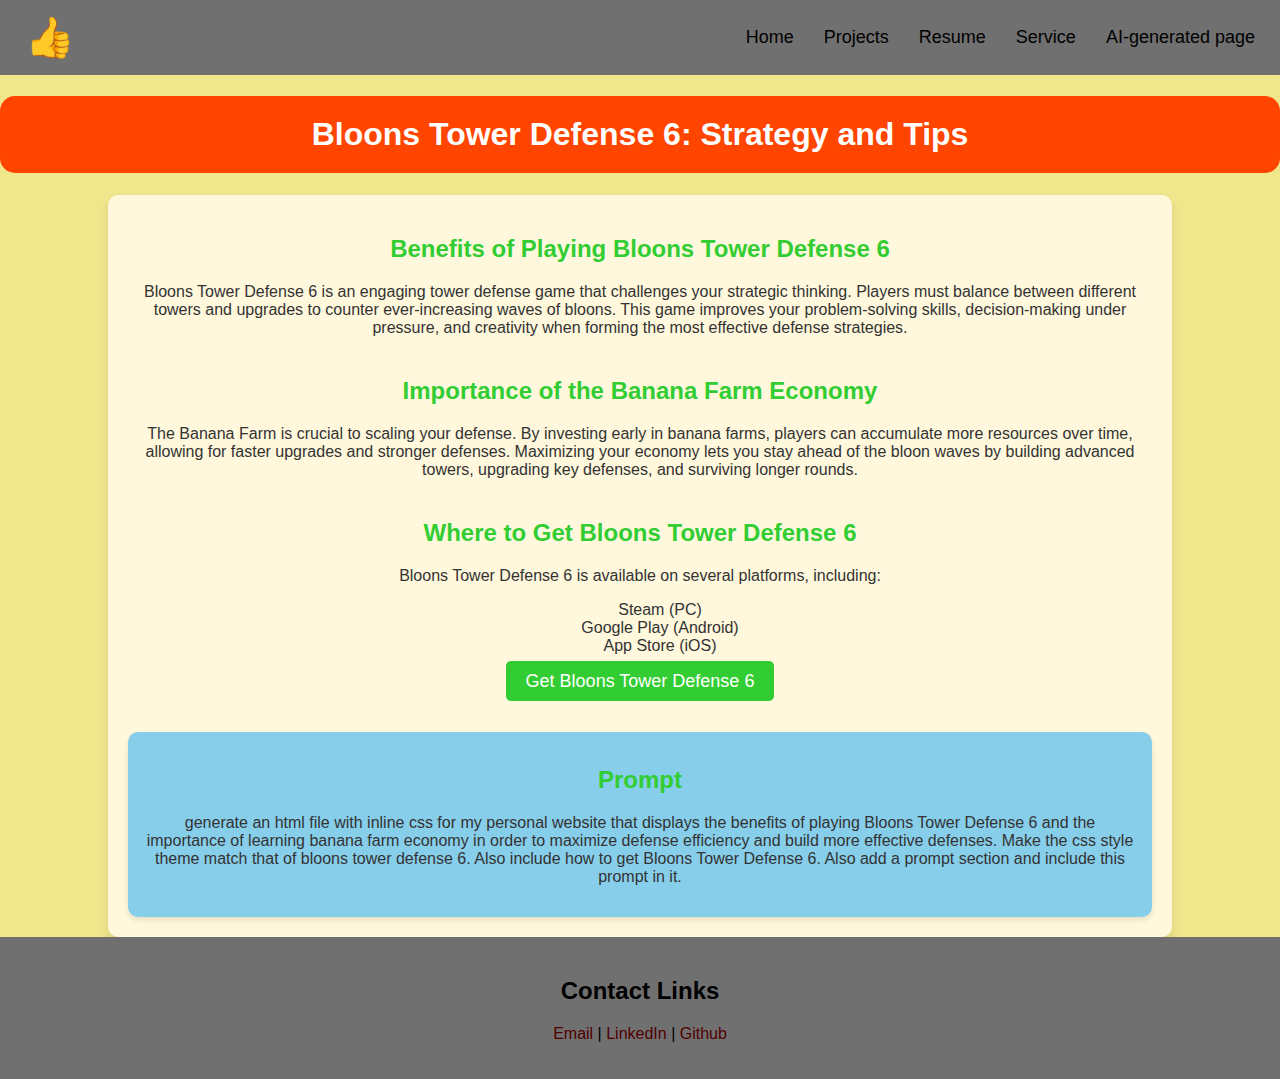
<file: ai.html>
<!DOCTYPE html>
<html lang="en">
<head>
    <meta charset="UTF-8">
    <meta name="viewport" content="width=device-width, initial-scale=1.0">
    <title>Bloons Tower Defense 6 Strategy Guide</title>
    <link rel="stylesheet" href="theme1.css">
    <style>
        body {
            font-family: 'Arial', sans-serif;
            background-color: #f0e68c;
            color: #333;
            margin: 0;
            padding: 0;
            text-align: center;
        }

        h1 {
            background-color: #ff4500;
            color: white;
            padding: 20px;
            border-radius: 15px;
        }

        h2 {
            color: #32cd32;
        }

        .container {
            width: 80%;
            margin: 0 auto;
            padding: 20px;
            background-color: #fff8dc;
            border-radius: 10px;
            box-shadow: 0 4px 8px rgba(0, 0, 0, 0.1);
        }

        .section {
            margin-bottom: 40px;
        }

        .btn {
            background-color: #32cd32;
            color: white;
            padding: 10px 20px;
            border: none;
            border-radius: 5px;
            cursor: pointer;
            font-size: 18px;
            text-decoration: none;
        }

        .btn:hover {
            background-color: #228b22;
        }

        .prompt {
            background-color: #87ceeb;
            color: #333;
            padding: 15px;
            border-radius: 10px;
            margin-top: 30px;
            box-shadow: 0 3px 6px rgba(0, 0, 0, 0.1);
        }
    </style>
</head>
<body>

    <!-- add header for navigating site-->
    <div class="header">
        <a class="logo">&#128077</a>
        <div class="header-right">
          <a href="./index.html">Home</a>
          <a href="./projects.html">Projects</a>
          <a class="active" href="./resume.html">Resume</a>
          <a href="./service.html">Service</a>
          <a href="./ai.html">AI-generated page</a>
        </div>
    </div>

    <h1>Bloons Tower Defense 6: Strategy and Tips</h1>
    
    <div class="container">
        <div class="section">
            <h2>Benefits of Playing Bloons Tower Defense 6</h2>
            <p>
                Bloons Tower Defense 6 is an engaging tower defense game that challenges your strategic thinking. 
                Players must balance between different towers and upgrades to counter ever-increasing waves of bloons. 
                This game improves your problem-solving skills, decision-making under pressure, and creativity when forming the most effective defense strategies.
            </p>
        </div>

        <div class="section">
            <h2>Importance of the Banana Farm Economy</h2>
            <p>
                The Banana Farm is crucial to scaling your defense. By investing early in banana farms, players can accumulate more resources over time, 
                allowing for faster upgrades and stronger defenses. Maximizing your economy lets you stay ahead of the bloon waves by building advanced towers, 
                upgrading key defenses, and surviving longer rounds.
            </p>
        </div>

        <div class="section">
            <h2>Where to Get Bloons Tower Defense 6</h2>
            <p>
                Bloons Tower Defense 6 is available on several platforms, including:
            </p>
            <ul style="list-style-type: none;">
                <li>Steam (PC)</li>
                <li>Google Play (Android)</li>
                <li>App Store (iOS)</li>
            </ul>
            <a href="https://ninjakiwi.com/Games/Mobile/Bloons-TD-6.html" target="_blank" class="btn">Get Bloons Tower Defense 6</a>
        </div>

        <div class="prompt">
            <h2>Prompt</h2>
            <p>
                generate an html file with inline css for my personal website that displays the benefits of playing Bloons Tower Defense 6 and the importance of learning banana farm economy in order to maximize defense efficiency and build more effective defenses. Make the css style theme match that of bloons tower defense 6. Also include how to get Bloons Tower Defense 6. Also add a prompt section and include this prompt in it.
            </p>
        </div>
    </div>

    <footer>
        <div class="footer">
            <h2>Contact Links</h2>
            <p><a href="mailto:kanedong@tamu.edu">Email</a> |  <a href="https://www.linkedin.com/in/kane-dong">LinkedIn</a> | <a href="https://github.com/Iridium01">Github</a></p>
        </div>
    </footer>
</body>
</html>
</file>
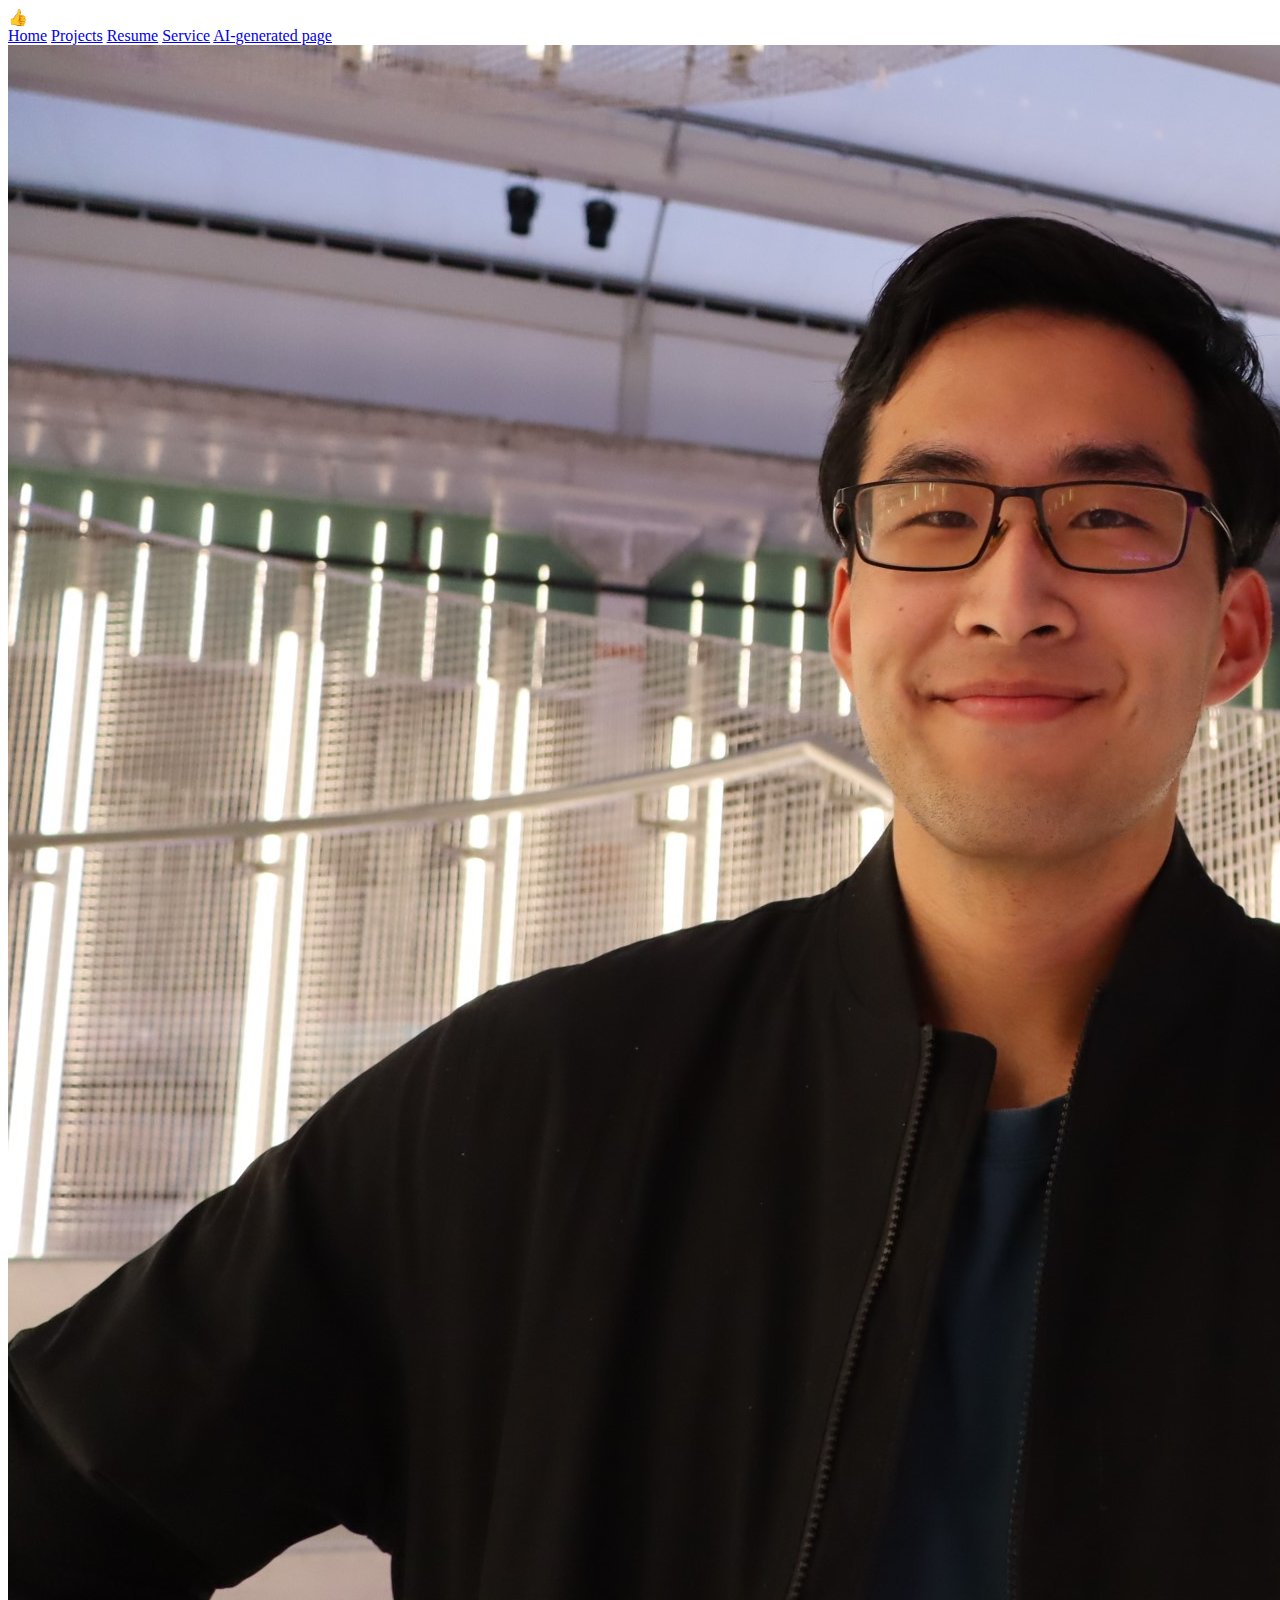
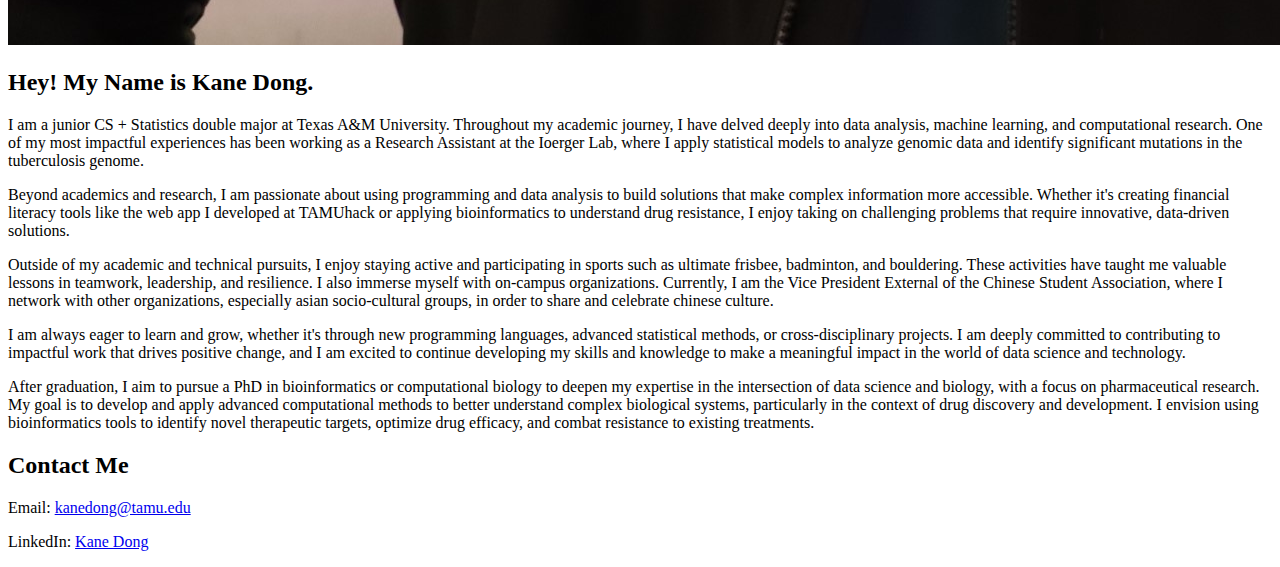
<file: index_HTML.html>
<!DOCTYPE html>
<html lang="en">
<head>
    <meta charset="UTF-8">
    <meta name="viewport" content="width=device-width, initial-scale=1.0">
    <title>My Personal Website</title>
    <!-- <link rel="stylesheet" href="./theme1.css" /> -->
</head>
<body>
    <!-- <header>
        <h1>Welcome to My Personal Website</h1>
    </header> -->

    <!-- <nav>
        <ul>
            <li><a href="#">Home</a></li>
            <li><a href="#">Projects</a></li>
            <li><a href="#">Resume</a></li>
            <li><a href="#">Service</a></li>
            <li><a href="#">AI-generated page</a></li>
        </ul>
    </nav> -->
    <div class="header">
        <a class="logo">&#128077</a>
        <div class="header-right">
          <a class="active" href="#home">Home</a>
          <a href="./projects.html">Projects</a>
          <a href="#resume">Resume</a>
          <a href="#service">Service</a>
          <a href="#ai">AI-generated page</a>
        </div>
    </div>

    <!-- about me -->
    <div class="about-me">
        <img src="./headshot.JPG" alt="Headshot" class="about-me-headshot">
        <div class="about-me-text">
            <h2> Hey! My Name is Kane Dong.</h2>
            <p>I am a junior CS + Statistics double major at Texas A&M University. Throughout my academic journey, I have delved deeply into data analysis, machine learning, and computational research. One of my most impactful experiences has been working as a Research Assistant at the Ioerger Lab, where I apply statistical models to analyze genomic data and identify significant mutations in the tuberculosis genome.</p>
            <p>Beyond academics and research, I am passionate about using programming and data analysis to build solutions that make complex information more accessible. Whether it's creating financial literacy tools like the web app I developed at TAMUhack or applying bioinformatics to understand drug resistance, I enjoy taking on challenging problems that require innovative, data-driven solutions.</p>
            <p>Outside of my academic and technical pursuits, I enjoy staying active and participating in sports such as ultimate frisbee, badminton, and bouldering. These activities have taught me valuable lessons in teamwork, leadership, and resilience. I also immerse myself with on-campus organizations. Currently, I am the Vice President External of the Chinese Student Association, where I network with other organizations, especially asian socio-cultural groups, in order to share and celebrate chinese culture.</p>
            <p>I am always eager to learn and grow, whether it's through new programming languages, advanced statistical methods, or cross-disciplinary projects. I am deeply committed to contributing to impactful work that drives positive change, and I am excited to continue developing my skills and knowledge to make a meaningful impact in the world of data science and technology.</p>
            <p>After graduation, I aim to pursue a PhD in bioinformatics or computational biology to deepen my expertise in the intersection of data science and biology, with a focus on pharmaceutical research. My goal is to develop and apply advanced computational methods to better understand complex biological systems, particularly in the context of drug discovery and development. I envision using bioinformatics tools to identify novel therapeutic targets, optimize drug efficacy, and combat resistance to existing treatments.</p>
        </div>
    </div>

    <main>

        <section>
            <h2>Contact Me</h2>
            <p>Email: <a href="mailto:kanedong@tamu.edu"> kanedong@tamu.edu </a> </p>
            <p>LinkedIn: <a href="https://www.linkedin.com/in/kane-dong"> Kane Dong </a> </p>
        </section>
    </main>
</body>
</html>
</file>
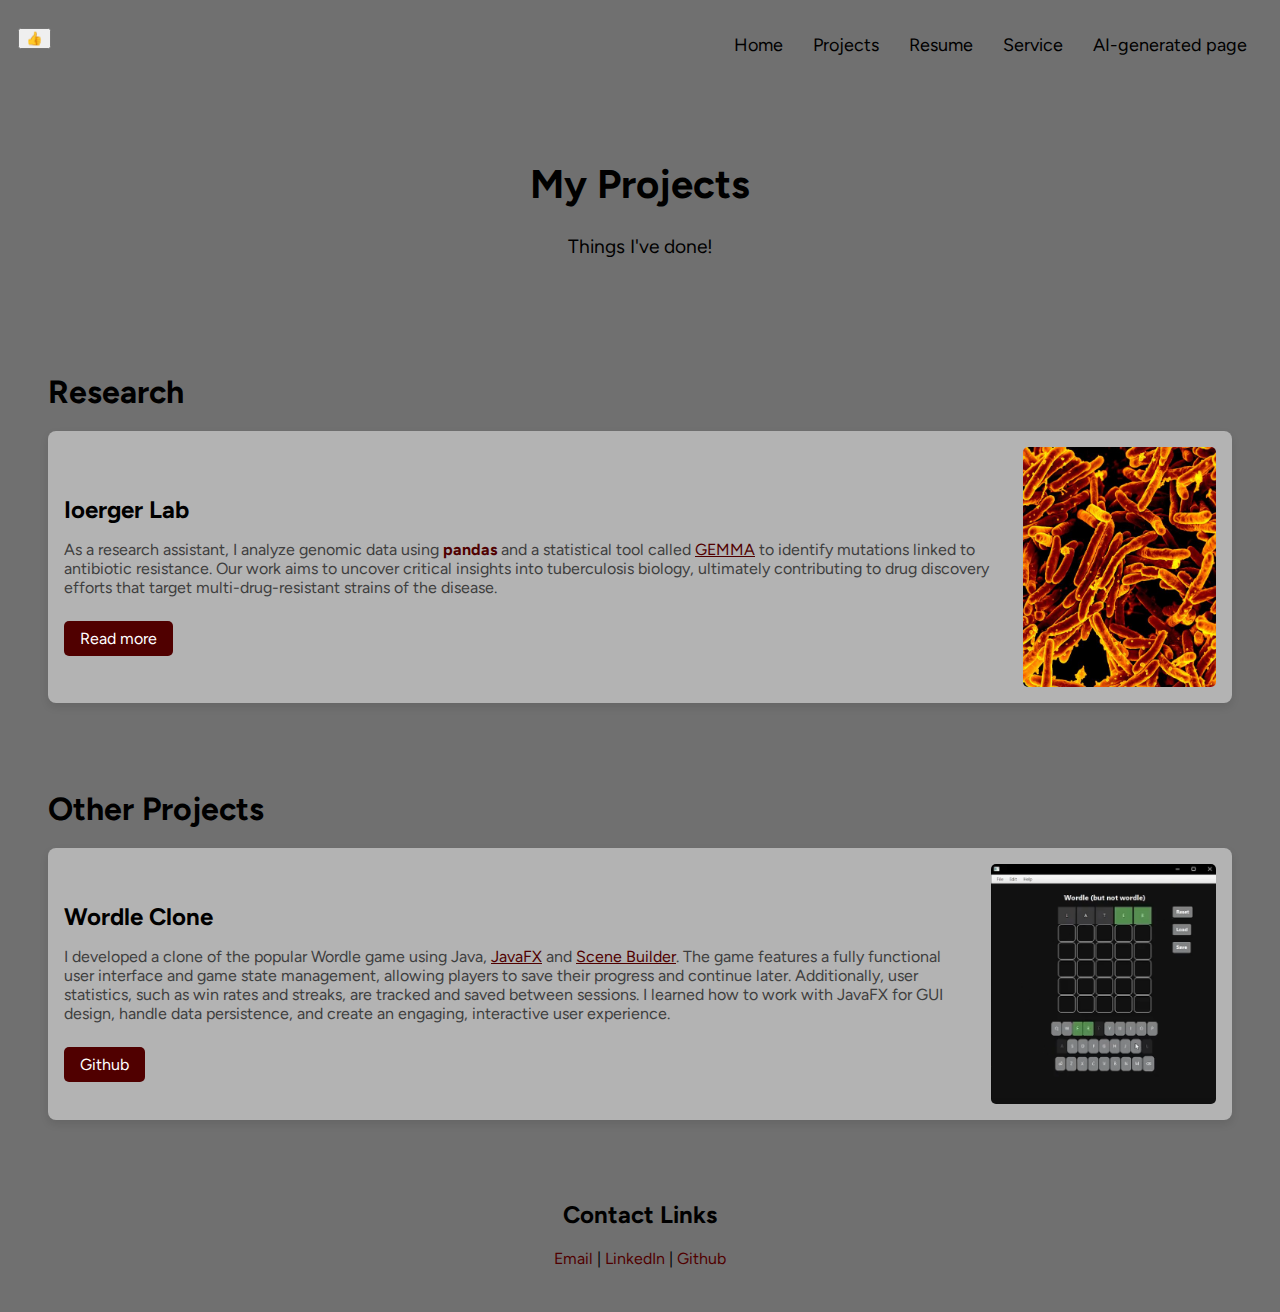
<file: projects.html>
<!DOCTYPE html>
<html>
    <head>
        <meta charset="utf-8">
        <meta http-equiv="X-UA-Compatible" content="IE=edge">
        <title></title>
        <meta name="description" content="">
        <meta name="viewport" content="width=device-width, initial-scale=1">
        <link id="css_style" rel="stylesheet" href="./theme1.css" />
    </head>
    <body>

        <div class="header">
            <button onclick="toggleCSS()" type="button" class="logo" id="toggle-style-button">&#128077</button>
            <div class="header-right">
              <a href="./index.html">Home</a>
              <a class="active" href="./projects.html">Projects</a>
              <a href="./resume.html">Resume</a>
              <a href="./service.html">Service</a>
              <a href="./ai.html">AI-generated page</a>
            </div>
        </div>

        <div class="project-header">
            <h1>My Projects</h1>
            <p>Things I've done!</p>
        </div>

        <div class="research-section">
            <h2>Research</h2>
            <div class="project">
                <!-- image taken from nih website -->
                <img src="tuberculosis-hero.jpg" alt="M. tuberculosis image" class="project-image">
                <div class="project-content">
                    <h3>Ioerger Lab</h3>
                    <p>As a research assistant, I analyze genomic data using <b>pandas</b> and a statistical tool called <a class="text-link" href="https://github.com/genetics-statistics/GEMMA" target="_blank">GEMMA</a> to identify mutations linked to antibiotic resistance. Our work aims to uncover critical insights into tuberculosis biology, ultimately contributing to drug discovery efforts that target multi-drug-resistant strains of the disease.</p>
                    <a class="read-more" href="https://orca2.tamu.edu/tom/iLab.html" target="_blank">Read more</a>
                </div>
            </div>
        </div>

        <div class="other-projects-section">
            <h2>Other Projects</h2>
            <div class="project">
                <!-- image taken as screenshot from the game -->
                <img src="wordle.png" alt="Wordle clone image" class="project-image">
                <div class="project-content">
                    <h3>Wordle Clone</h3>
                    <p>I developed a clone of the popular Wordle game using Java, <a class="text-link" href="https://openjfx.io/" target="_blank">JavaFX</a> and <a class="text-link" href="https://gluonhq.com/products/scene-builder/" target="_blank">Scene Builder</a>. The game features a fully functional user interface and game state management, allowing players to save their progress and continue later. Additionally, user statistics, such as win rates and streaks, are tracked and saved between sessions. I learned how to work with JavaFX for GUI design, handle data persistence, and create an engaging, interactive user experience.</p>
                    <a class="read-more" href="https://github.com/Iridium01/Wordle-Clone">Github</a>
                </div>
            </div>

        </div>
        
        <footer>
            <div class="footer">
                <h2>Contact Links</h2>
                <p><a href="mailto:kanedong@tamu.edu">Email</a> |  <a href="https://www.linkedin.com/in/kane-dong">LinkedIn</a> | <a href="https://github.com/Iridium01">Github</a></p>
            </div>
        </footer>

        <script src="./toggle.js"></script>
    </body>
</html>
</file>
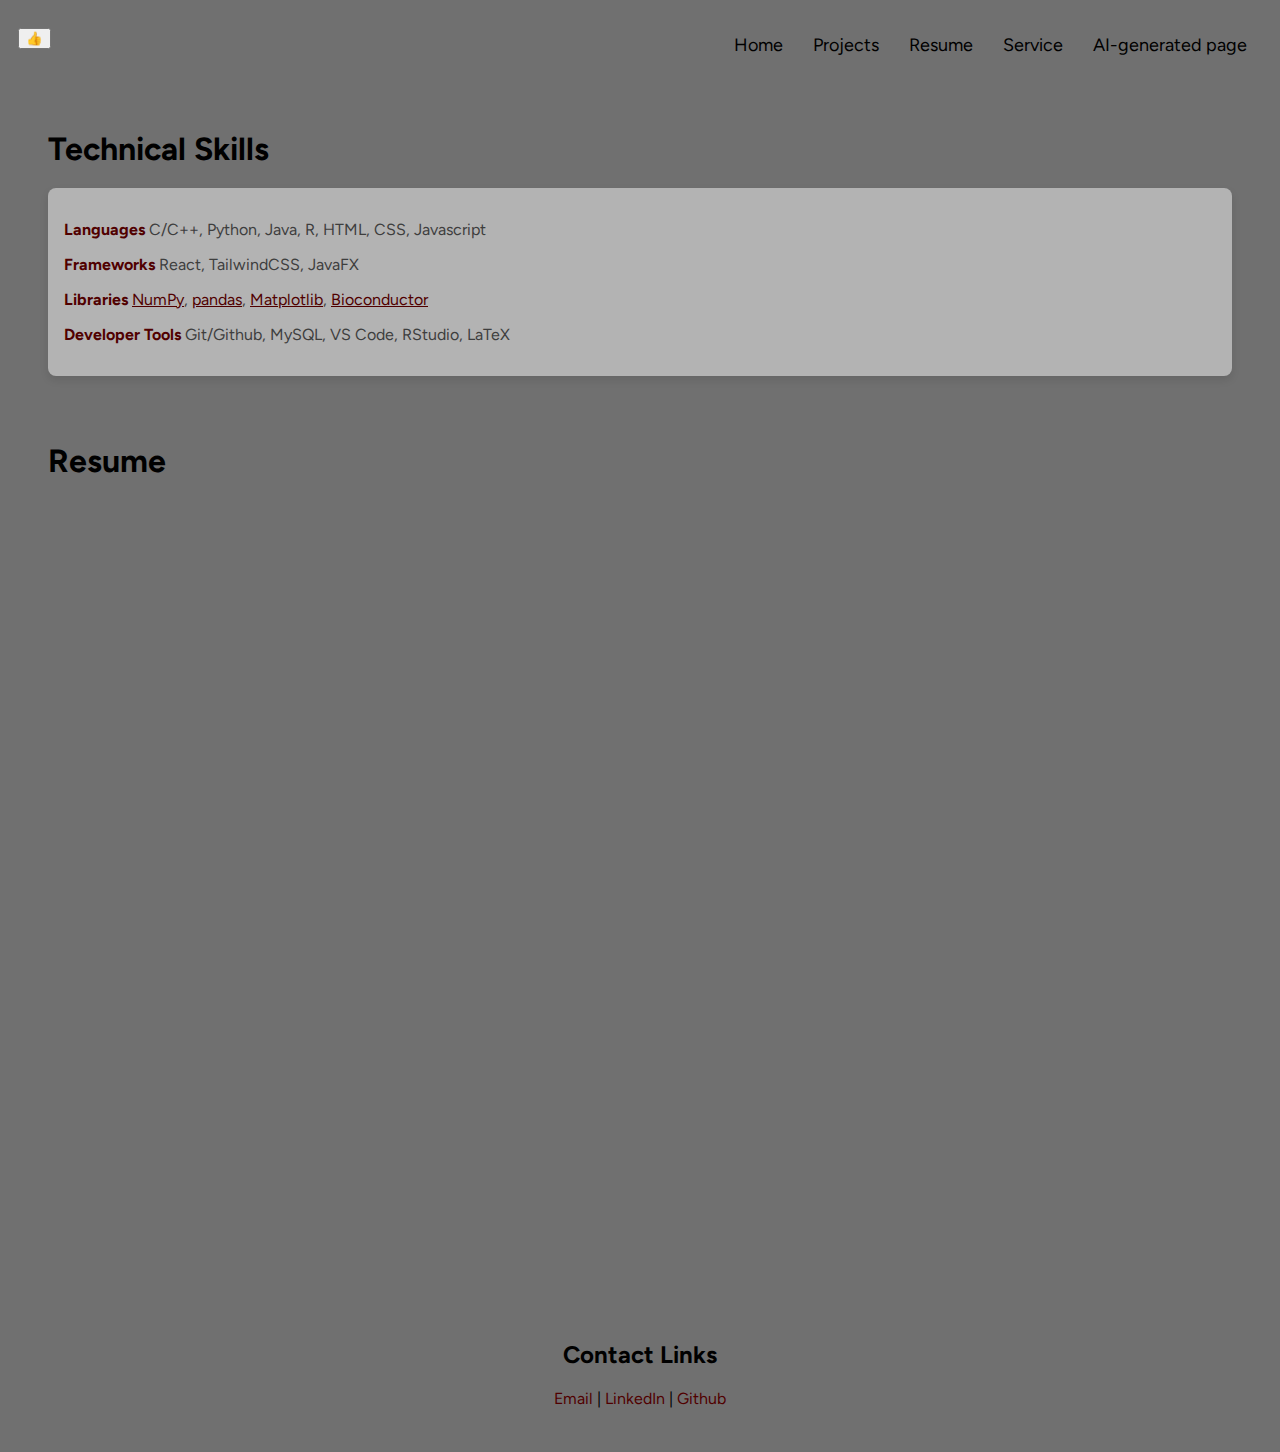
<file: resume.html>
<!DOCTYPE html>
<html>
    <head>
        <meta charset="utf-8">
        <meta http-equiv="X-UA-Compatible" content="IE=edge">
        <title></title>
        <meta name="description" content="">
        <meta name="viewport" content="width=device-width, initial-scale=1">
        <link id="css_style" rel="stylesheet" href="./theme1.css" />
    </head>
    <body>

        <div class="header">
            <button onclick="toggleCSS()" type="button" class="logo" id="toggle-style-button">&#128077</button>
            <div class="header-right">
              <a href="./index.html">Home</a>
              <a href="./projects.html">Projects</a>
              <a class="active" href="./resume.html">Resume</a>
              <a href="./service.html">Service</a>
              <a href="./ai.html">AI-generated page</a>
            </div>
        </div>
        <!-- reuse project tile lmao -->
        <div class="research-section">
            <h2>Technical Skills</h2>
            <div class="project">
                <div class="project-content">
                    <p><b>Languages </b>C/C++, Python, Java, R, HTML, CSS, Javascript</p>
                    <p><b>Frameworks</b> React, TailwindCSS, JavaFX</p>
                    <p><b>Libraries</b> <a class="text-link" href="https://numpy.org/">NumPy</a>, <a class="text-link" href="https://pandas.pydata.org/">pandas</a>, <a class="text-link" href="https://matplotlib.org/">Matplotlib</a>, <a class="text-link" href="https://www.bioconductor.org/">Bioconductor</a></p>
                    <p><b>Developer Tools</b> Git/Github, MySQL, VS Code, RStudio, LaTeX</p>
                </div>
            </div>
        </div>

        <div class="resume-header">
            <h2>Resume</h2>
            <embed class="resume-embed" src="https://drive.google.com/file/d/1hLKLTT0UrtbpDKXPno7Bd5NBc1p6Pc_k/preview" width="100%" height=800></embed>
        </div>
        
        <footer>
            <div class="footer">
                <h2>Contact Links</h2>
                <p><a href="mailto:kanedong@tamu.edu">Email</a> |  <a href="https://www.linkedin.com/in/kane-dong">LinkedIn</a> | <a href="https://github.com/Iridium01">Github</a></p>
            </div>
        </footer>

        <script src="./toggle.js"></script>
    </body>
</html>
</file>
<file: theme1.css>
/* Style the header with a grey background and some padding */
@import url('https://fonts.googleapis.com/css2?family=Figtree:ital,wght@0,300..900;1,300..900&display=swap');

.header {
    overflow: hidden;
    background-color: #707070;
    padding: 20px 10px;
  }
  
  /* Style the header links */
  .header a {
    float: left;
    color: black;
    text-align: center;
    padding: 5px 15px;
    text-decoration: none;
    font-size: 18px;
    line-height: 25px;
    border-radius: 9px;
  }
  
  /* Style the logo link (notice that we set the same value of line-height and font-size to prevent the header to increase when the font gets bigger */
  .header a.logo {
    font-size: 40px;
    font-weight: bold;
  }
  
  /* Change the background color on mouse-over */
  .header a:not(.logo):hover {
    background-color: #500000;
    color: white;
  }
  
  /* Style the active/current link*/
  /* .header a.active {
    background-color: dodgerblue;
    color: white;
  } */
  
  /* Float the link section to the right */
  .header-right {
    float: right;
  }

body {
  font-family: "Figtree", sans-serif;
  background-color: #707070;
}

strong, b {
  color: #500000;
  font-weight: bold;
}

/* Landing Page styling */

  .about-me {
    display: flex;
    align-items: center;
    padding: 20px;
    margin: 20px 0;
  }

  .about-me-headshot {
    max-width: 50%;
    margin-right: 20px;
    border-radius: 8px;
  }

  .about-me-text {
    flex: 1;
  }
  
  /* Add media queries for responsiveness - when the screen is 500px wide or less, stack the links on top of each other */
  @media screen and (max-width: 500px) {
    .header a {
      float: none;
      display: block;
      text-align: left;
    }
    .header-right {
      float: none;
    }
  }

  /* tile styling (left) */
  .tile-left {
    border-radius: 5px;
    padding: 16px;
    margin: 16px;
    text-align: left;
    background-color: #d1d1d1b0;
    box-shadow: 0 4px 8px rgba(0, 0, 0, 0.1);
    display: flex;
    align-items: center;
    justify-content: space-between;
  }

  .tile-left img {
    max-width: 30%;
    margin-left: 20px;
    border-radius: 5px;
    order: 1;
  }

  .tile-left h3 {
    font-size: 1.5em;
    margin: 16px 0;
    order: 2;
    color: #000000;
  }

  .tile-left p {
      font-size: 1em;
      color: #3E3E3E;
      order: 2;
  }

  .tile-left-section {
    padding: 20px;
  }
  
  .tile-left-section h2 {
    font-size: 2em;
    margin-bottom: 20px;
    color: #000000;
    margin-left: 20px;
  }

/* footer styling */
  .footer {
    background-color: #707070;
    color: black;
    text-align: center;
    padding: 20px 0;
    margin: auto;
    width: 100%;
    bottom: 0;
}

  .footer a {
      color: #500000;
      text-decoration: none;
  }

  .footer h2 {
    color: black;
  }

/* Project styling */

.project-header {
  text-align: center;
  padding: 50px;
}

  .project-header h1 {
      font-size: 2.5em;
      color: #000000;
  }

  .project-header p {
      font-size: 1.2em;
      color: #000000;
  }

/* Project tiles styling */
.project {
    /* border: 1px solid #ddd; */
    border-radius: 8px;
    padding: 16px;
    margin: 20px;
    text-align: left;
    background-color: #d1d1d1b0;
    box-shadow: 0 4px 8px rgba(0, 0, 0, 0.1);
    display: flex;
    align-items: center;
    justify-content: space-between;
}

  .project img {
      max-width: 30%;
      max-height: 15em;
      margin-left: 20px;
      border-radius: 5px;
      order: 2;
  }

  .project h3 {
      font-size: 1.5em;
      margin: 16px 0;
      order: 1;
      color: #000000;
  }

  .project p {
      font-size: 1em;
      color: #3E3E3E;
      order: 1;
  }

  .read-more {
    display: inline-block;
    margin-top: 8px;
    padding: 8px 16px;
    background-color: #500000;
    color: white;
    text-decoration: none;
    border-radius: 5px;
    order: 1;
  }

  .text-link {
    color: #500000;
    text-decoration: underline;
  }

/* Projects Section styling */
.research-section, .other-projects-section {
  padding: 20px;
}

.research-section h2, .other-projects-section h2 {
  font-size: 2em;
  margin-bottom: 20px;
  color: #000000;
  margin-left: 20px;
}

/* Resume page styling */
.resume-header h2 {
  margin-bottom: 20px;
  margin-left: 40px;
  font-size: 2em;
}
.skills-content {
  border-radius: 8px;
  padding: 16px;
  margin: 20px;
  text-align: left;
  background-color: #d1d1d1b0;
  box-shadow: 0 4px 8px rgba(0, 0, 0, 0.1);
  display: flex;
  align-items: center;
  justify-content: space-between;
}
.skills * {
  text-align: left;
}

.resume-embed {
  width: 90%;
  display: block;
  margin: 0 auto;
}

/* Service page styling */
.service-header {
  
}
</file>
